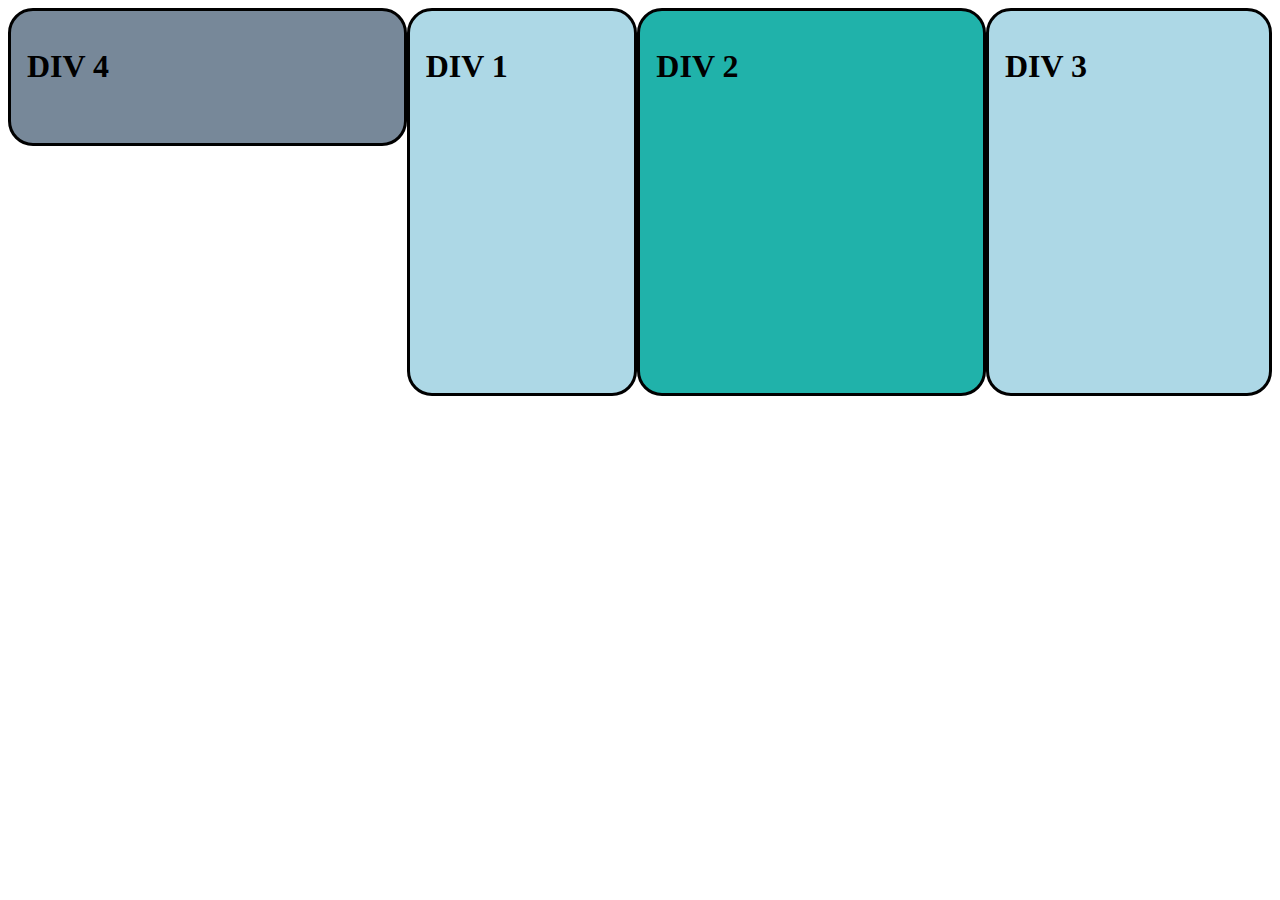
<file: flexbox/flex.html>
<!DOCTYPE html>
<html>
    <head>
        <meta charset="UTF-8">
        <title>Flexbox-harjoitus</title>
        <link rel="stylesheet" href="flex.css">
    </head>
    <body>
        <div class="main">
        <div class="subdiv">
            <h1>DIV 1</h1>
        </div>
        <div class="subdiv highdiv">
            <h1>DIV 2</h1>
        </div>
        <div class="subdiv mindiv">
            <h1>DIV 3</h1>
        </div>
        <div class="subdiv widediv">
            <h1>DIV 4</h1>
        </div>
    </div>
    </body>
</html>
</file>
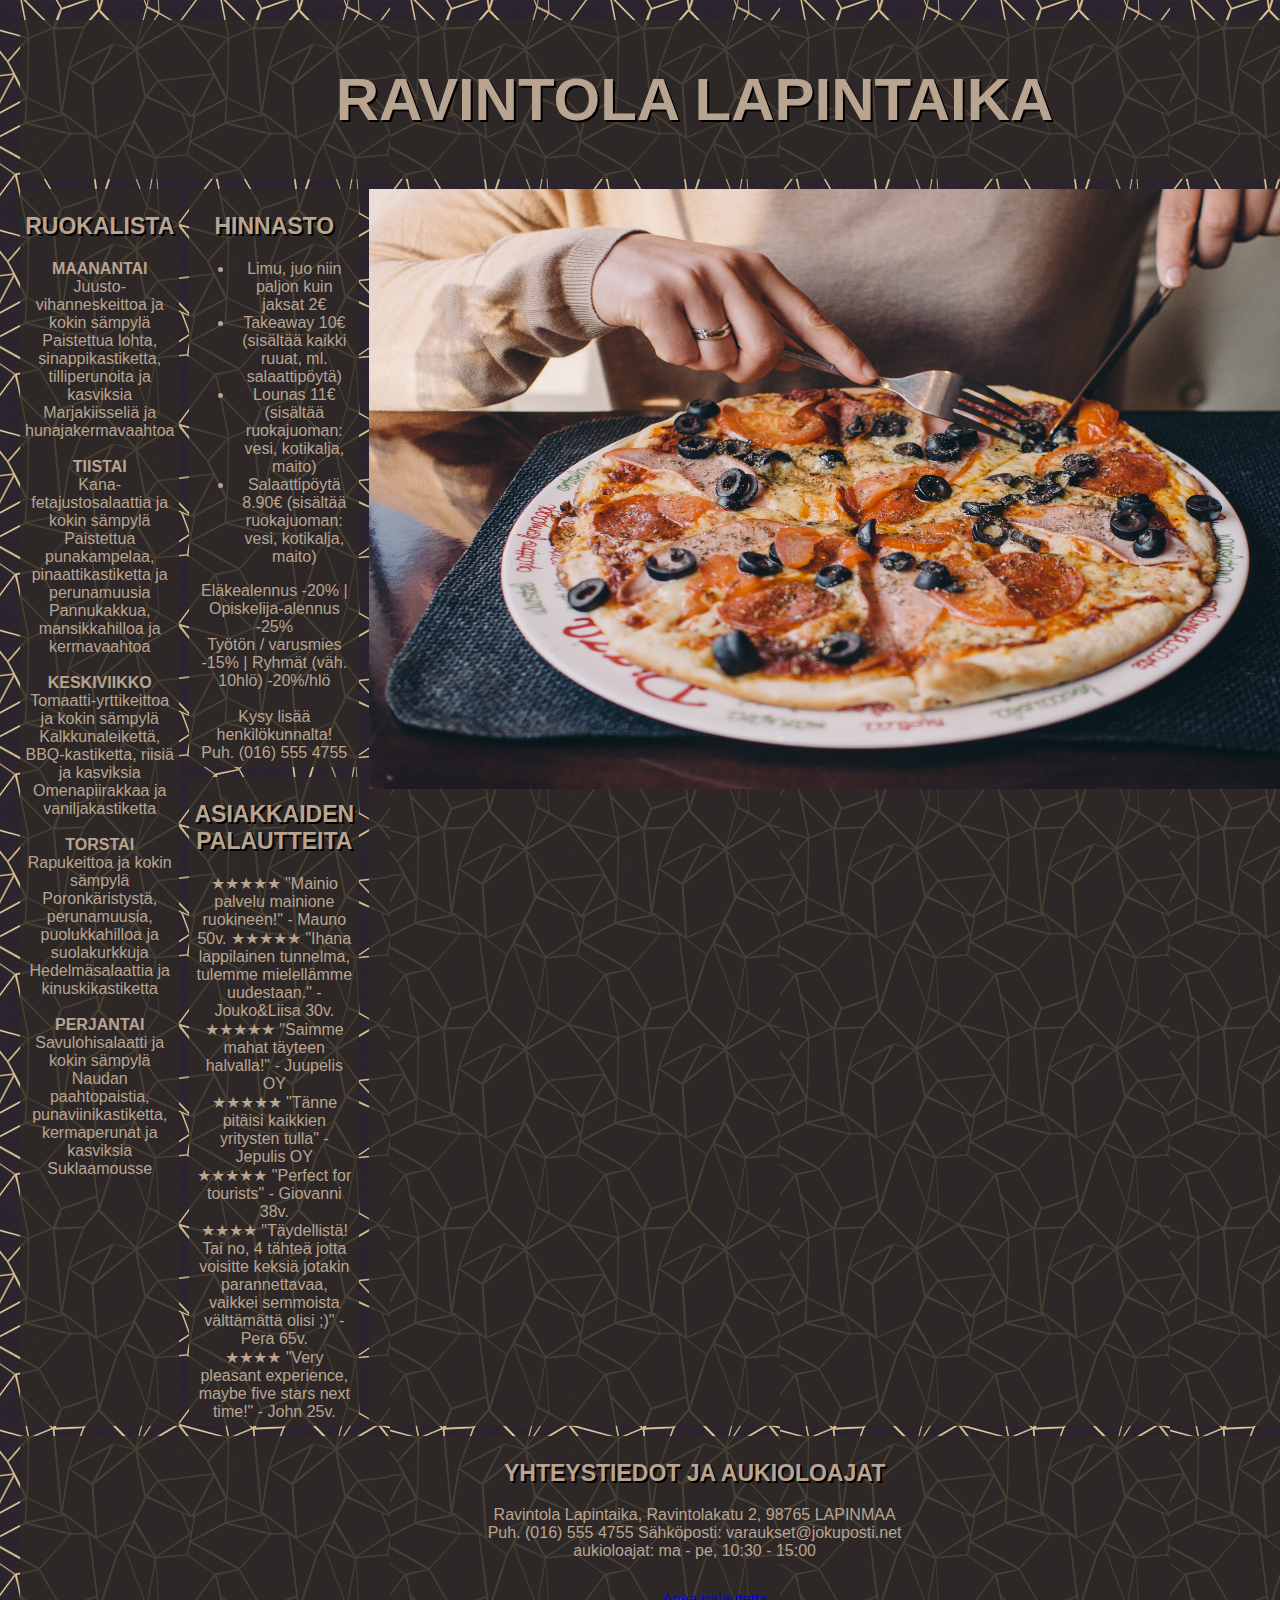
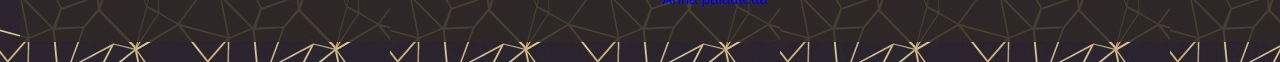
<file: grid/grid.html>
<!DOCTYPE html>
<html>
<head>
    <title>GRID-harjoitus</title>
    <meta charset="UTF-8">
    <link rel="stylesheet" href="grid.css">
</head>
<body>

    <header>
        <h1>RAVINTOLA LAPINTAIKA</h1>
    </header>

    <nav>
        <h2>HINNASTO</h2>
        <ul>
        <li>Limu, juo niin paljon kuin jaksat 2€</li>
        <li>Takeaway 10€ (sisältää kaikki ruuat, ml. salaattipöytä)</li>
        <li>Lounas 11€ (sisältää ruokajuoman: vesi, kotikalja, maito)</li>
        <li>Salaattipöytä 8.90€ (sisältää ruokajuoman: vesi, kotikalja, maito)</li>
        </ul>
        Eläkealennus -20% | Opiskelija-alennus -25% <br> Työtön / varusmies -15% | Ryhmät (väh. 10hlö) -20%/hlö <br><br>
        Kysy lisää henkilökunnalta! <br>
        Puh. (016) 555 4755
    </nav>

    <aside>
        <h2>RUOKALISTA</h2>

        <b>MAANANTAI</b> <br>
        Juusto-vihanneskeittoa ja kokin sämpylä <br>
        Paistettua lohta, sinappikastiketta, tilliperunoita ja kasviksia <br>
        Marjakiisseliä ja hunajakermavaahtoa<br><br>

        <b>TIISTAI</b><br>
        Kana-fetajustosalaattia ja kokin sämpylä <br>
        Paistettua punakampelaa, pinaattikastiketta ja perunamuusia <br>
        Pannukakkua, mansikkahilloa ja kermavaahtoa <br><br>
        
        <b>KESKIVIIKKO</b><br>
        Tomaatti-yrttikeittoa ja kokin sämpylä <br>
        Kalkkunaleikettä, BBQ-kastiketta, riisiä ja kasviksia <br>
        Omenapiirakkaa ja vaniljakastiketta<br><br>

        <b>TORSTAI</b><br>
        Rapukeittoa ja kokin sämpylä <br>
        Poronkäristystä, perunamuusia, puolukkahilloa ja suolakurkkuja  <br>
        Hedelmäsalaattia ja kinuskikastiketta <br><br>

        <b>PERJANTAI</b><br>
        Savulohisalaatti ja kokin sämpylä <br>
        Naudan paahtopaistia, punaviinikastiketta, kermaperunat ja kasviksia <br>
        Suklaamousse<br><br>

    </aside>

    <section>
    <h2>ASIAKKAIDEN PALAUTTEITA</h2>
    ★★★★★ "Mainio palvelu mainione ruokineen!" - Mauno 50v.
    ★★★★★ "Ihana lappilainen tunnelma, tulemme mielellämme uudestaan." - Jouko&Liisa 30v. <br>
    ★★★★★ "Saimme mahat täyteen halvalla!" - Juupelis OY <br>
    ★★★★★ "Tänne pitäisi kaikkien yritysten tulla" - Jepulis OY <br>
    ★★★★★ "Perfect for tourists" - Giovanni 38v. <br>
    ★★★★ "Täydellistä! Tai no, 4 tähteä jotta voisitte keksiä jotakin parannettavaa, vaikkei semmoista välttämättä olisi ;)" - Pera 65v. <br>
    ★★★★ "Very pleasant experience, maybe five stars next time!" - John 25v. <br>
    </section>

    <article> <a href="https://pixabay.com/fi/pizza-ruoka-juusto-kuori-pepperoni-2619491/">
        <img src = img/pitsu.jpg alt = juu>
    </a>
    </article>
    
    <footer>
        <h2>YHTEYSTIEDOT JA AUKIOLOAJAT</h2>
        Ravintola Lapintaika, Ravintolakatu 2, 98765 LAPINMAA <br>
        Puh. (016) 555 4755 Sähköposti: varaukset@jokuposti.net <br>
        aukioloajat: ma - pe, 10:30 - 15:00

        <ul class="navbar">
                <li ><a class="navbutton" href="palaute.html">Anna palautetta</a></li>
            </ul>

    </footer>




    </body>
    </html>
</file>
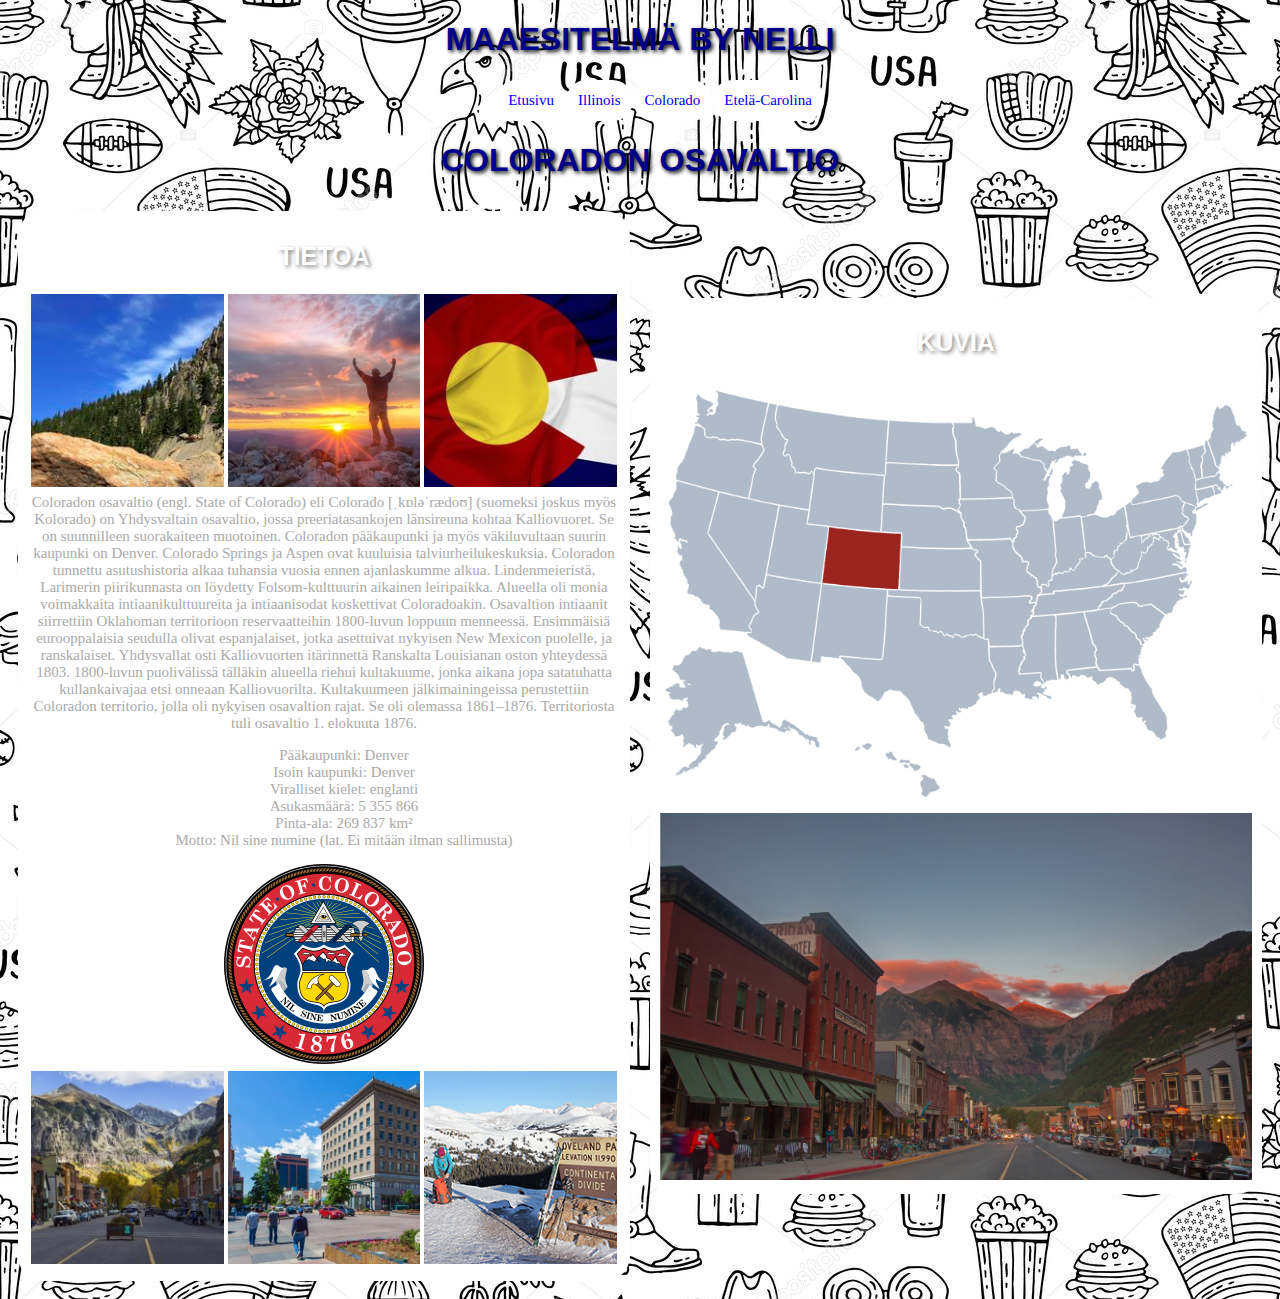
<file: maanesittely/colorado.html>
<!DOCTYPE html>
<html lang=fi>
    <head>

        <meta charset="UTF-8">
        <title>AMERICA</title>
        <link rel="stylesheet" href="colorado.css">
    </head>

<body> 
    <div id="header">
        <h1 class="header">MAAESITELMÄ BY NELLI</h1>
            <ul class="navbar">
                <li ><a class="navbutton" href="USA.html">Etusivu</a></li>
                <li ><a class="navbutton" href="Illinois.html">Illinois</a></li>
                <li ><a class="navbutton" href="colorado.html">Colorado</a></li>
                <li ><a class="navbutton" href="ec.html">Etelä-Carolina</a></li>
            </ul>
    </div>

    <h1>COLORADON OSAVALTIO</h1>

    <div id= main>

            <div id= tietoa>
                <h2 class= "tietoa">TIETOA</h2>

                <table style="width:100%">
                    <tr>
                        <th><img src= img/colorado4.jpg alt="vaakuna"></th>
                        <th><img src= img/colorado5.jpg alt="vaakuna"></th>
                        <th><img src= img/colorado6.jpg alt="vaakuna"></th>
                    </tr>
                    </table>

                Coloradon osavaltio (engl. State of Colorado) eli Colorado [ˌkɒləˈrædoʊ] (suomeksi joskus myös Kolorado) on Yhdysvaltain osavaltio, jossa preeriatasankojen länsireuna kohtaa Kalliovuoret. 
                Se on suunnilleen suorakaiteen muotoinen. Coloradon pääkaupunki ja myös väkiluvultaan suurin kaupunki on Denver. Colorado Springs ja Aspen ovat kuuluisia talviurheilukeskuksia.
                Coloradon tunnettu asutushistoria alkaa tuhansia vuosia ennen ajanlaskumme alkua. Lindenmeieristä, Larimerin piirikunnasta on löydetty Folsom-kulttuurin aikainen leiripaikka.

                Alueella oli monia voimakkaita intiaanikulttuureita ja intiaanisodat koskettivat Coloradoakin. 
                Osavaltion intiaanit siirrettiin Oklahoman territorioon reservaatteihin 1800-luvun loppuun menneessä.
                Ensimmäisiä eurooppalaisia seudulla olivat espanjalaiset, jotka asettuivat nykyisen New Mexicon puolelle, ja ranskalaiset. 
                Yhdysvallat osti Kalliovuorten itärinnettä Ranskalta Louisianan oston yhteydessä 1803.
                1800-luvun puolivälissä tälläkin alueella riehui kultakuume, jonka aikana jopa satatuhatta kullankaivajaa etsi onneaan Kalliovuorilta. 
                Kultakuumeen jälkimainingeissa perustettiin Coloradon territorio, jolla oli nykyisen osavaltion rajat. Se oli olemassa 1861–1876. Territoriosta tuli osavaltio 1. elokuuta 1876.
            
            <ul>
                <li>Pääkaupunki: Denver</li>
                <li>Isoin kaupunki: Denver</li>
                <li>Viralliset kielet: englanti </li>
                <li>Asukasmäärä: 5 355 866</li>
                <li>Pinta-ala: 269 837 km² </li>
                <li>Motto: Nil sine numine (lat. Ei mitään ilman sallimusta) </li>
            </ul>
            <img src= img/coloradovaakuna.png alt="vaakuna">

            <table style="width:100%">

                <tr>
                <th><img src= img/colorado1.jpg alt="vaakuna"></th>
                <th><img src= img/colorado2.jpg alt="vaakuna"></th>
                <th><img src= img/colorado3.jpg alt="vaakuna"></th>
                </tr>

            </table>

            </div>
        
            <div id= kuvia>
                <h2 class= "kuvia">KUVIA</h2>
            
                <img src= img/coloradosijainti.png alt=sijainti>
                <img src= img/coloradometsä.jpg alt="columbine">
            </div>
            </div>

            </body>
</file>
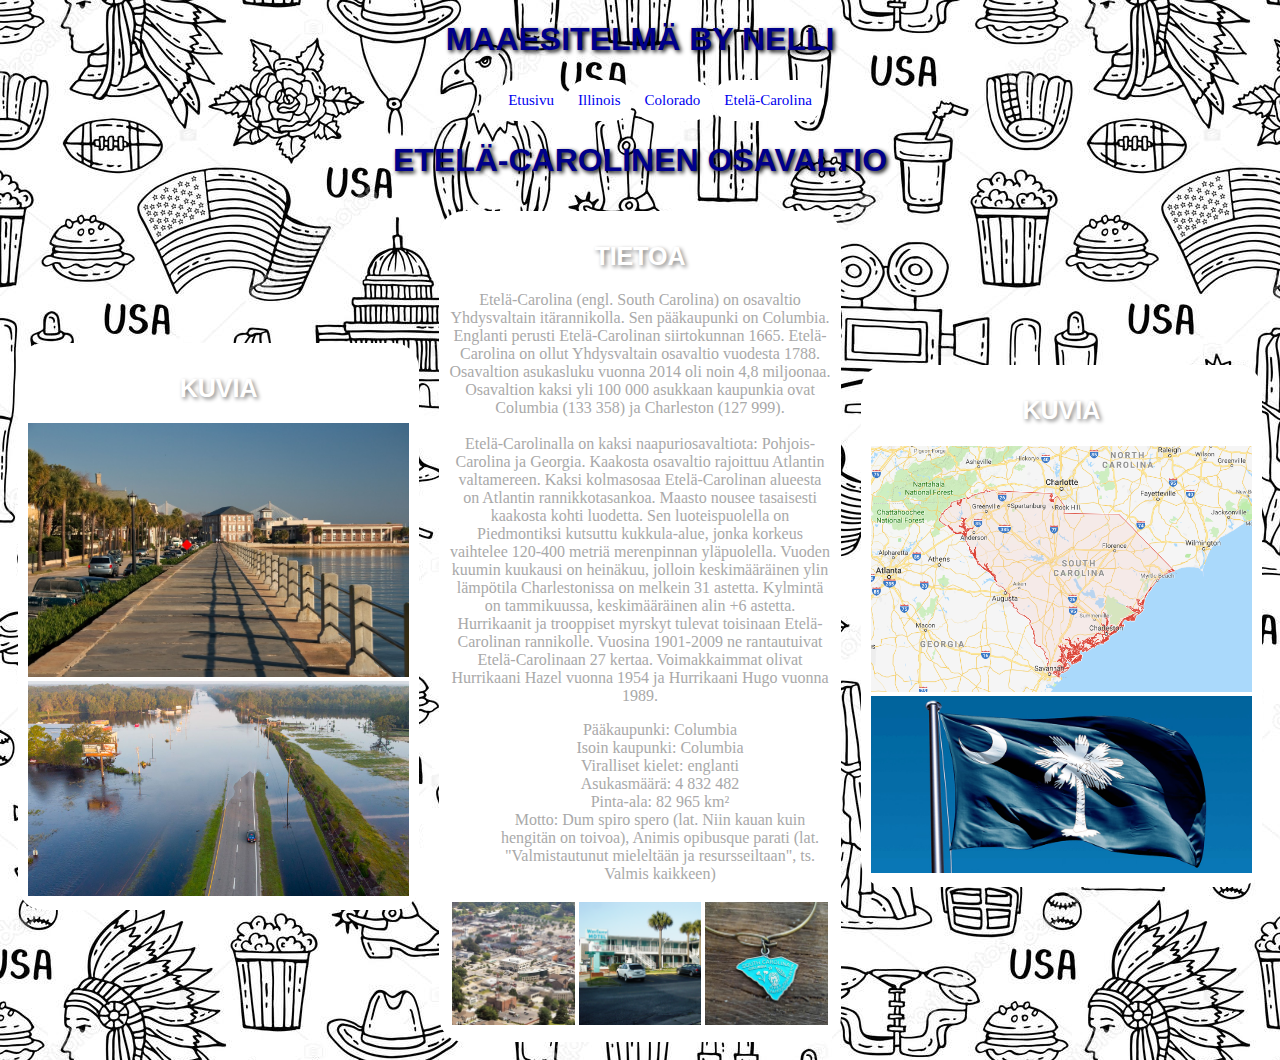
<file: maanesittely/ec.html>
<!DOCTYPE html>
<html lang=fi>
    <head>

        <meta charset="UTF-8">
        <title>AMERICA</title>
        <link rel="stylesheet" href="tyylit.css">
    </head>

    <body> 
        <div id="header">
            <h1 class="header">MAAESITELMÄ BY NELLI</h1>
                <ul class="navbar">
                    <li ><a class="navbutton" href="USA.html">Etusivu</a></li>
                    <li ><a class="navbutton" href="Illinois.html">Illinois</a></li>
                    <li ><a class="navbutton" href="colorado.html">Colorado</a></li>
                    <li ><a class="navbutton" href="ec.html">Etelä-Carolina</a></li>
                </ul>
        </div>
    
        <h1>ETELÄ-CAROLINEN OSAVALTIO</h1>
    
    <div id= main>

        <div id= suurimmatkaupungit>
            <h2 class= "suurimmatkaupungit">KUVIA</h2>

    
            <img src=img/charleston1.jpg alt="Charleston">
            <img src=img/ec2.jpg alt="Charleston">
          
        </div>

        <div id= tietopaketti>
                <h2 class= "tietopaketti">TIETOA</h2>
                Etelä-Carolina (engl. South Carolina) on osavaltio Yhdysvaltain itärannikolla. 
                Sen pääkaupunki on Columbia. Englanti perusti Etelä-Carolinan siirtokunnan 1665. 
                Etelä-Carolina on ollut Yhdysvaltain osavaltio vuodesta 1788. Osavaltion asukasluku vuonna 2014 oli noin 4,8 miljoonaa.
                Osavaltion kaksi yli 100 000 asukkaan kaupunkia ovat Columbia (133 358) ja Charleston (127 999). <br> <br>

                Etelä-Carolinalla on kaksi naapuriosavaltiota: Pohjois-Carolina ja Georgia. Kaakosta osavaltio rajoittuu Atlantin valtamereen.
                Kaksi kolmasosaa Etelä-Carolinan alueesta on Atlantin rannikkotasankoa. Maasto nousee tasaisesti kaakosta kohti luodetta. 
                Sen luoteispuolella on Piedmontiksi kutsuttu kukkula-alue, jonka korkeus vaihtelee 120-400 metriä merenpinnan yläpuolella.
                Vuoden kuumin kuukausi on heinäkuu, jolloin keskimääräinen ylin lämpötila Charlestonissa on melkein 31 astetta. 
                Kylmintä on tammikuussa, keskimääräinen alin +6 astetta. Hurrikaanit ja trooppiset myrskyt tulevat toisinaan Etelä-Carolinan rannikolle. 
                Vuosina 1901-2009 ne rantautuivat Etelä-Carolinaan 27 kertaa. Voimakkaimmat olivat Hurrikaani Hazel vuonna 1954 ja Hurrikaani Hugo vuonna 1989.

                <ul>
                        <li>Pääkaupunki: Columbia</li>
                        <li>Isoin kaupunki: Columbia</li>
                        <li>Viralliset kielet: englanti </li>
                        <li>Asukasmäärä: 4 832 482</li>
                        <li>Pinta-ala: 82 965 km² </li>
                        <li>Motto: Dum spiro spero (lat. Niin kauan kuin hengitän on toivoa), Animis opibusque parati (lat. "Valmistautunut mieleltään ja resursseiltaan", ts. Valmis kaikkeen) </li>
                
                    </ul>

                    <table style="width:100%">

                        <tr>
                        <th><img src= img/south1.jpg alt="vaakuna"></th>
                        <th><img src= img/south2.jpg alt="vaakuna"></th>
                        <th><img src= img/south3.jpg alt="vaakuna"></th>
                        </tr>
        
                    </table>

            </div>

            <div id= suurimmatkaupungit2>
                    <h2 class= "suurimmatkaupungit">KUVIA</h2>
            
                    <img src=img/ec1.png alt="Charleston">
                    <img src=img/eclippu.jpg alt="Charleston">
                  
                </div>

    </div>
    
    </body>
</file>
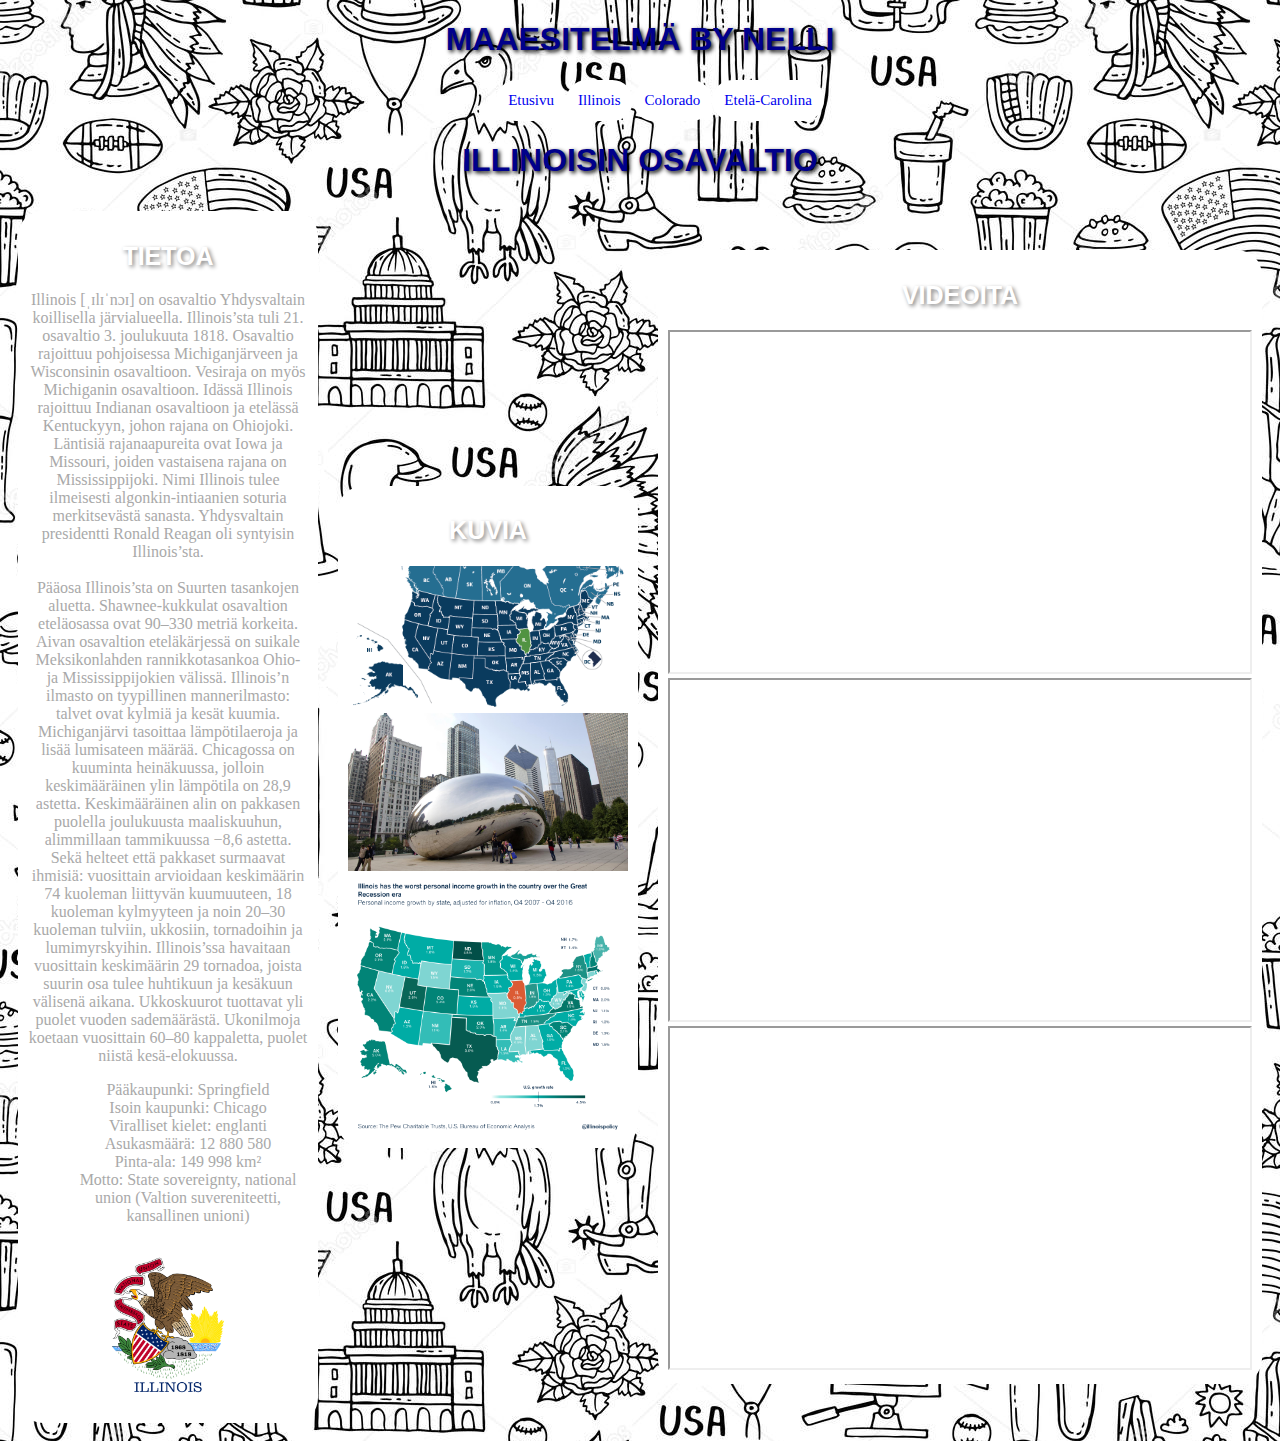
<file: maanesittely/Illinois.html>
<!DOCTYPE html>
<html lang=fi>
    <head>

        <meta charset="UTF-8">
        <title>AMERICA</title>
        <link rel="stylesheet" href="tyylit.css">
    </head>

<body> 
    <div id="header">
        <h1 class="header">MAAESITELMÄ BY NELLI</h1>
            <ul class="navbar">
                <li ><a class="navbutton" href="USA.html">Etusivu</a></li>
                <li ><a class="navbutton" href="Illinois.html">Illinois</a></li>
                <li ><a class="navbutton" href="colorado.html">Colorado</a></li>
                <li ><a class="navbutton" href="ec.html">Etelä-Carolina</a></li>
            </ul>
    </div>

    <h1>ILLINOISIN OSAVALTIO</h1>

<div id= main>

    <div id= suurimmatkaupungit>
        <h2 class= "suurimmatkaupungit">TIETOA</h2>
    Illinois [ˌɪlɪˈnɔɪ] on osavaltio Yhdysvaltain koillisella järvialueella. Illinois’sta tuli 21. osavaltio 3. joulukuuta 1818. 
    Osavaltio rajoittuu pohjoisessa Michiganjärveen ja Wisconsinin osavaltioon. Vesiraja on myös Michiganin osavaltioon. 
    Idässä Illinois rajoittuu Indianan osavaltioon ja etelässä Kentuckyyn, johon rajana on Ohiojoki. 
    Läntisiä rajanaapureita ovat Iowa ja Missouri, joiden vastaisena rajana on Mississippijoki. Nimi Illinois tulee ilmeisesti algonkin-intiaanien soturia merkitsevästä sanasta.
    Yhdysvaltain presidentti Ronald Reagan oli syntyisin Illinois’sta.
    <br><br>
    Pääosa Illinois’sta on Suurten tasankojen aluetta. Shawnee-kukkulat osavaltion eteläosassa ovat 90–330 metriä korkeita. 
    Aivan osavaltion eteläkärjessä on suikale Meksikonlahden rannikkotasankoa Ohio- ja Mississippijokien välissä.
    Illinois’n ilmasto on tyypillinen mannerilmasto: talvet ovat kylmiä ja kesät kuumia. 
    Michiganjärvi tasoittaa lämpötilaeroja ja lisää lumisateen määrää. 
    Chicagossa on kuuminta heinäkuussa, jolloin keskimääräinen ylin lämpötila on 28,9 astetta. 
    Keskimääräinen alin on pakkasen puolella joulukuusta maaliskuuhun, alimmillaan tammikuussa −8,6 astetta. 
    Sekä helteet että pakkaset surmaavat ihmisiä: vuosittain arvioidaan keskimäärin 74 kuoleman liittyvän kuumuuteen, 
    18 kuoleman kylmyyteen ja noin 20–30 kuoleman tulviin, ukkosiin, tornadoihin ja lumimyrskyihin.
    Illinois’ssa havaitaan vuosittain keskimäärin 29 tornadoa, joista suurin osa tulee huhtikuun ja kesäkuun välisenä aikana. 
    Ukkoskuurot tuottavat yli puolet vuoden sademäärästä. Ukonilmoja koetaan vuosittain 60–80 kappaletta, puolet niistä kesä-elokuussa.

    <ul>
        <li>Pääkaupunki: Springfield</li>
        <li>Isoin kaupunki: Chicago</li>
        <li>Viralliset kielet: englanti </li>
        <li>Asukasmäärä: 12 880 580</li>
        <li>Pinta-ala: 149 998 km² </li>
        <li>Motto: State sovereignty, national union (Valtion suvereniteetti, kansallinen unioni) </li>
    </ul>
    <img src= img/illinoislippu.png alt="lippu">
    </div>

    <div id= tietopaketti>
        <h2 class= "tietopaketti">KUVIA</h2>

        <img src=img/illinois.png alt="Sijainti kartalla">
        <img src=img/chicagopallo.jpg alt="Chicago">
        <img src=img/illinoiskasvu.png alt="Kasvu">
    </div>

    <div id= tietopaketti2>
            <h2 class= "tietopaketti">VIDEOITA</h2>
            <iframe width="580" height="340" src="https://www.youtube.com/embed/e9kbDpOlSiU" allow="accelerometer; autoplay; encrypted-media; gyroscope; picture-in-picture" allowfullscreen></iframe>
            <iframe width="580" height="340" src="https://www.youtube.com/embed/aZAvsU1_ezI" allow="accelerometer; autoplay; encrypted-media; gyroscope; picture-in-picture" allowfullscreen></iframe>
            <iframe width="580" height="340" src="https://www.youtube.com/embed/GViWzEqLddc" allow="accelerometer; autoplay; encrypted-media; gyroscope; picture-in-picture" allowfullscreen></iframe>
        </div>
        </div>
    </body>
</file>
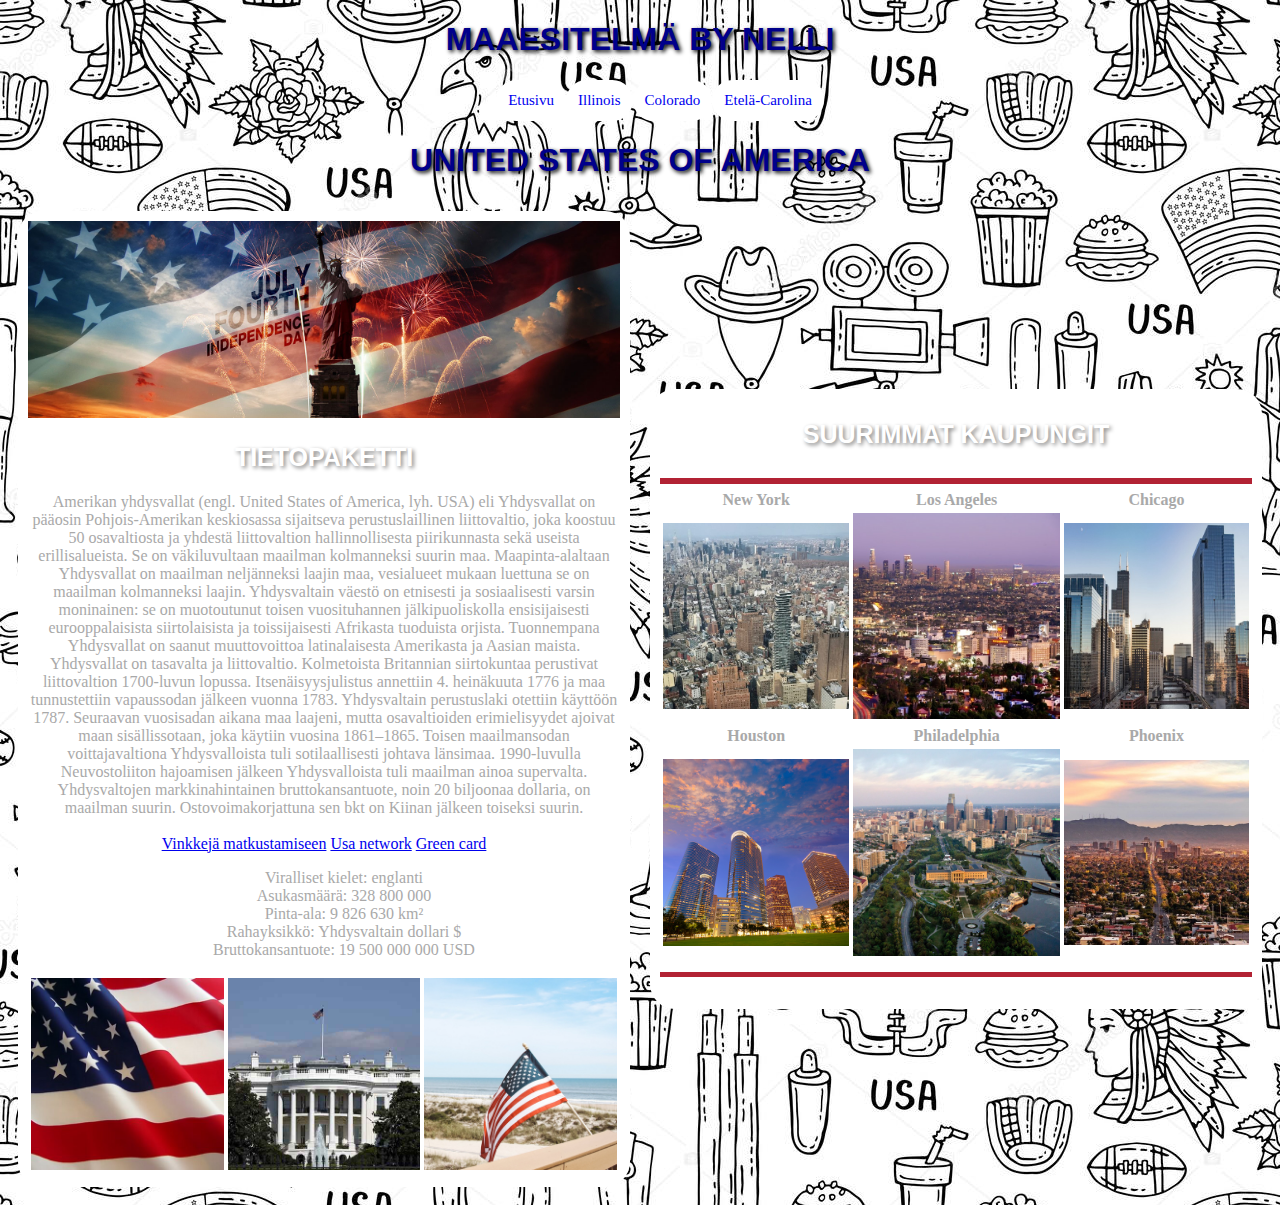
<file: maanesittely/USA.html>
<!DOCTYPE html>
<html lang=fi>
    <head>

        <meta charset="UTF-8">
        <title>AMERICA</title>
        <link rel="stylesheet" href="tyylit.css">
    </head>

<body>

    <div id="header">
        <h1 class="header">MAAESITELMÄ BY NELLI</h1>
            <ul class="navbar">
                <li ><a class="navbutton" href="etusivu.html">Etusivu</a></li>
                <li ><a class="navbutton" href="Illinois.html">Illinois</a></li>
                <li ><a class="navbutton" href="colorado.html">Colorado</a></li>
                <li ><a class="navbutton" href="ec.html">Etelä-Carolina</a></li>
            </ul>
    </div>

    <h1 class="lippu">UNITED STATES OF AMERICA</h1>
  
    <div id=main>

    <div id= "tietopaketti">   
    <img src=img/usaitsenäisyys.jpg alt="USA:n lippu">
        <h2 class="tietopaketti">TIETOPAKETTI</h2>

    Amerikan yhdysvallat (engl. United States of America, lyh. USA) eli Yhdysvallat on pääosin Pohjois-Amerikan keskiosassa sijaitseva perustuslaillinen liittovaltio, 
    joka koostuu 50 osavaltiosta ja yhdestä liittovaltion hallinnollisesta piirikunnasta sekä useista erillisalueista. Se on väkiluvultaan maailman kolmanneksi suurin maa. 
    Maapinta-alaltaan Yhdysvallat on maailman neljänneksi laajin maa, vesialueet mukaan luettuna se on maailman kolmanneksi laajin.
    Yhdysvaltain väestö on etnisesti ja sosiaalisesti varsin moninainen: se on muotoutunut toisen vuosituhannen jälkipuoliskolla ensisijaisesti eurooppalaisista siirtolaisista 
    ja toissijaisesti Afrikasta tuoduista orjista. Tuonnempana Yhdysvallat on saanut muuttovoittoa latinalaisesta Amerikasta ja Aasian maista.
    Yhdysvallat on tasavalta ja liittovaltio. Kolmetoista Britannian siirtokuntaa perustivat liittovaltion 1700-luvun lopussa. 
    Itsenäisyysjulistus annettiin 4. heinäkuuta 1776 ja maa tunnustettiin vapaussodan jälkeen vuonna 1783. Yhdysvaltain perustuslaki otettiin käyttöön 1787. 
    Seuraavan vuosisadan aikana maa laajeni, mutta osavaltioiden erimielisyydet ajoivat maan sisällissotaan, joka käytiin vuosina 1861–1865. 
    Toisen maailmansodan voittajavaltiona Yhdysvalloista tuli sotilaallisesti johtava länsimaa. 1990-luvulla Neuvostoliiton hajoamisen jälkeen Yhdysvalloista tuli maailman ainoa supervalta.
    Yhdysvaltojen markkinahintainen bruttokansantuote, noin 20 biljoonaa dollaria, on maailman suurin. Ostovoimakorjattuna sen bkt on Kiinan jälkeen toiseksi suurin.
    <br><br>
    <a href=https://www.rantapallo.fi/kerranpoistuinkotoa/2016/03/22/usaan-matkustaminen-mita-siina-pitaa-huomioida>Vinkkejä matkustamiseen</a>
    <a href=https://www.usanetwork.com>Usa network</a>
    <a href=https://www.uscis.gov/greencard>Green card</a>
    <br>

    <ul>
        <li>Viralliset kielet: englanti </li>
        <li>Asukasmäärä: 328 800 000</li>
        <li>Pinta-ala: 9 826 630 km² </li>
        <li>Rahayksikkö: Yhdysvaltain dollari $</li>
        <li>Bruttokansantuote: 19 500 000 000 USD </li>
    </ul>

    <table style="width:100%">
        <tr>
    <th><img src= img/usa1.jpg alt="vaakuna"></th>
    <td><img src= img/usa2.5.jpg alt="vaakuna"></td>
    <td><img src= img/usa2.jpg alt="vaakuna"></td>
        </tr>
    </table>
    
    
    </div>

    <div id= "suurimmatkaupungit"> 
    <h2 class= "suurimmatkaupungit">SUURIMMAT KAUPUNGIT</h2>

    <img src= img/viiva.png alt="vaakuna">

    <table style="width:100%">
        <tr>
            <th>New York</th>
            <th>Los Angeles</th>
            <th>Chicago</th>
        </tr>
        <tr>
            <th><img src= img/newyork.jpg alt="vaakuna"></th>
            <th><img src= img/losangeles.jpg alt="vaakuna"></th>
            <th><img src= img/chicago.jpg alt="vaakuna"></th>
        </tr>

        <tr>
            <th>Houston</th>
            <th>Philadelphia</th>
            <th>Phoenix</th>
        </tr>
        <tr>
            <th><img src= img/houston.jpg alt="vaakuna"></th>
            <th><img src= img/philly.jpg alt="vaakuna"></th>
            <th><img src= img/phoenix.jpg alt="vaakuna"></th>
        </tr>

          </table>

          <img src= img/viiva.png alt="vaakuna">
          <br><br>

        </div>

    </div>
</body>
</file>
<file: flexbox/flex.css>
.main {
    display: flex;
    /* flex-direction: column; */
    flex-wrap: wrap;
    justify-content: center;
    /* align-items: flex-start; */
}

.subdiv {
    height: auto;
    width: auto;
    padding: 1em;
    border-style: solid;
    border-width: 3px;
    border-radius: 25px;
    background-color: lightblue;
    flex-grow: 2;
}

.highdiv {
    height: 350px;
    width: 200px;
    background-color: lightseagreen;
}

.widediv {
    height: 100px;
    width: 250px;
    background-color: lightslategray;
    order: -1;
}

.mindiv {
    flex-grow: 3;
}
</file>
<file: grid/grid.css>
header { grid-area: header; }
nav { grid-area: nav; }
aside { grid-area: aside; }
section { grid-area: section; }
article { grid-area: article; }
footer { grid-area: footer; }

body {
  display: grid;
  grid-template-areas:
    'header header header header header header'
    'aside aside nav nav article article'
    'aside aside nav nav article article'
    'aside aside section section article article'
    'aside aside section section article article'
    'aside aside section section article article'
    'aside aside section section article article'
    'aside aside section section article article'
    'footer footer footer footer footer footer';
  grid-gap: 10px;
  background-image: url(img/kuvio.jpg);
  padding: 20px;
  font-family: 'Gill Sans', 'Gill Sans MT', Calibri, 'Trebuchet MS', sans-serif;
  margin: 0;
  color: #b9a492 ;
}

img {
  width: 1000px;
  height: 600px;
  background-size: cover;
    display: block;
    position: relative;
    overflow: hidden;
}

header, nav, aside, section, footer, article {
  background-color: rgba(46, 41, 38, 0.85);
  text-align: center;
  padding: 0px 0;
  font-size: 30px;
  justify-content: center;
}

header, footer {
  background-image:url(https://www.xmple.com/wallpaper/quad-gray-striped-gingham-orange-1920x1080-c4-2e2926-745f55-b4988b-e4d7d0-l-300-a-105-f-15.svg);
}

header, nav, aside, section, footer {
  padding: 5px;
}

header {
  font-family: 'Gill Sans', 'Gill Sans MT', Calibri, 'Trebuchet MS', sans-serif;
  text-shadow: 2px 2px black;
}

aside, section, nav { 
  font-size: 16px;
}

h2 {
  font-family: 'Gill Sans', 'Gill Sans MT', Calibri, 'Trebuchet MS', sans-serif;
  font-size: 23px;
  text-shadow: 2px 2px black;
}

footer {
  font-size: 16px;
  font-family: 'Franklin Gothic Medium', 'Arial Narrow', Arial, sans-serif;
}

.navbar {
  display: flex;
  list-style-type: none;
  justify-content: center;
  font-size: 15px;
}

.navbutton {
  display: inline-block;
  padding: 15px;
  border-width: 2px;
  border-style: hidden;
  border-radius: 50px;
  text-decoration: none;
}
</file>
<file: maanesittely/colorado.css>
h1 {
    color: darkblue;
    font-family: 'Franklin Gothic Medium', 'Arial Narrow', Arial, sans-serif;
    text-align: center;
    text-shadow: 2px 2px 4px black;
    font-size: 32px;
}

h2 {
    font-size: 25px;
    color: white;
    text-shadow: 2px 2px 4px grey;
    font-family: 'Franklin Gothic Medium', 'Arial Narrow', Arial, sans-serif;
}

body {
    text-align: center;
    color: darkgray;
    background-image: url("img/tausta2.jpg");
    font-size: 15px;
    font-family: Cambria, Cochin, Georgia, Times, 'Times New Roman', serif;
}

table {
    justify-content: center;
    text-align: center;
}

.navbar {
    display: flex;
    list-style-type: none;
    justify-content: center;
    font-size: 15px;
}

.navbutton {
    display: inline-block;
    padding: 12px;
    background-color: white;
    border-width: 2px;
    border-style: hidden;
    border-radius: 50px;
    text-decoration: none;
}

ul {
    text-align: center;
    list-style-type: none;
}

#main {
    display: flex;
    align-items: center;
    justify-content: center;
}

#tietoa, #kuvia {
    width: 70%;
    height: auto;
    background-color:white;
    border-width: 0px;
    border-style: solid;
    border-radius: 25px;
    padding: 10px;
    display: inline-block;
    margin: 10px;
}

img {
    max-width: 100%;
    max-height: 100%;
}
</file>
<file: maanesittely/tyylit.css>
h1 {
    color: darkblue;
    font-family: 'Franklin Gothic Medium', 'Arial Narrow', Arial, sans-serif;
    text-align: center;
    text-shadow: 2px 2px 4px black;
}

h2 {
    font-size: 25px;
    color: white;
    text-shadow: 2px 2px 4px grey;
    font-family: 'Franklin Gothic Medium', 'Arial Narrow', Arial, sans-serif;
}

body {
    text-align: center;
    color: darkgray;
    font-family: Cambria, Cochin, Georgia, Times, 'Times New Roman', serif;
    background-image: url("img/tausta2.jpg")
}

table {
    justify-content: center;
}

.navbar {
    display: flex;
    list-style-type: none;
    justify-content: center;
    font-size: 15px;
}

.navbutton {
    display: inline-block;
    padding: 12px;
    background-color: white;
    border-width: 2px;
    border-style: hidden;
    border-radius: 50px;
    text-decoration: none;
}

ul {
    text-align: center;
    list-style-type: none;
}

#main {
    display: flex;
    align-items: center;
    justify-content: center;
}

#suurimmatkaupungit, #tietopaketti, #tietopaketti2, #suurimmatkaupungit2 {
    width: 70%;
    height: auto;
    background-color: white;
    border-width: 0px;
    border-style: solid;
    border-radius: 25px;
    padding: 10px;
    display: inline-block;
    margin: 10px;
}

img {
    max-width: 100%;
    max-height: 100%;
}
</file>
